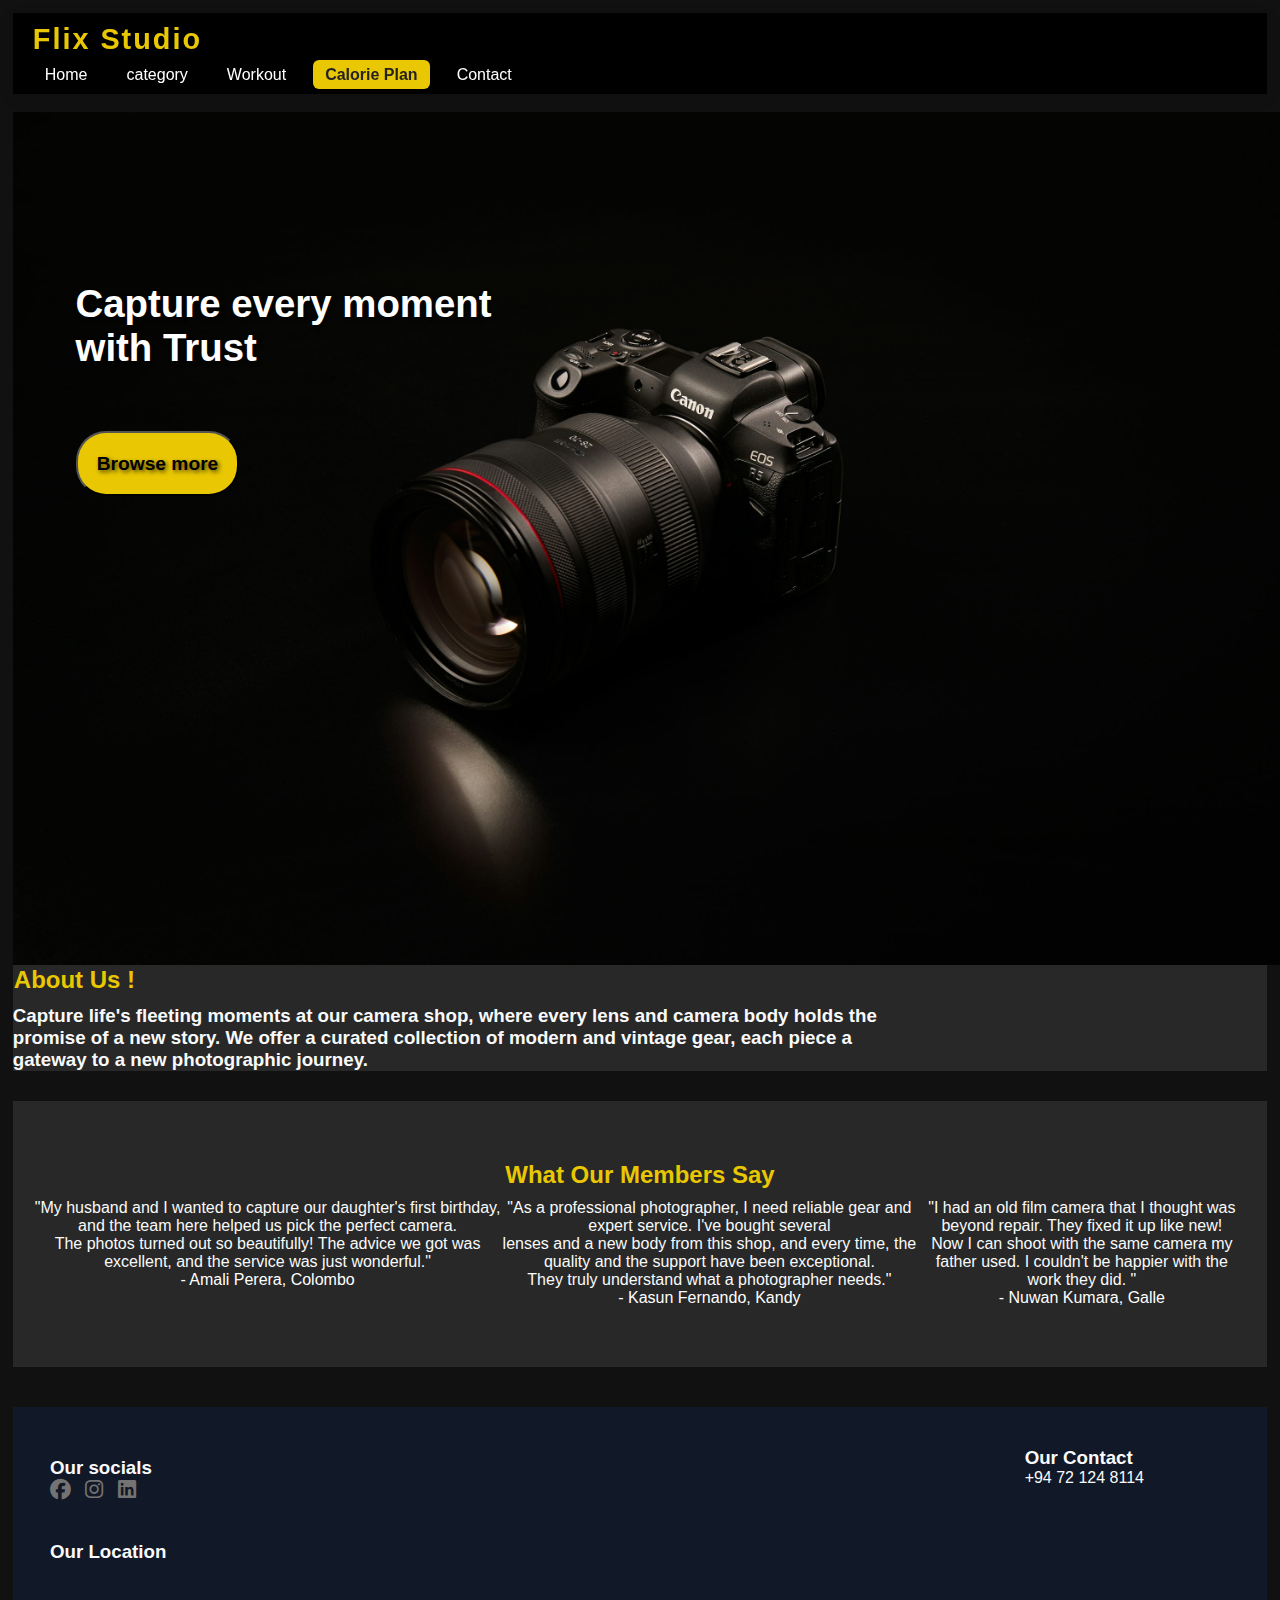
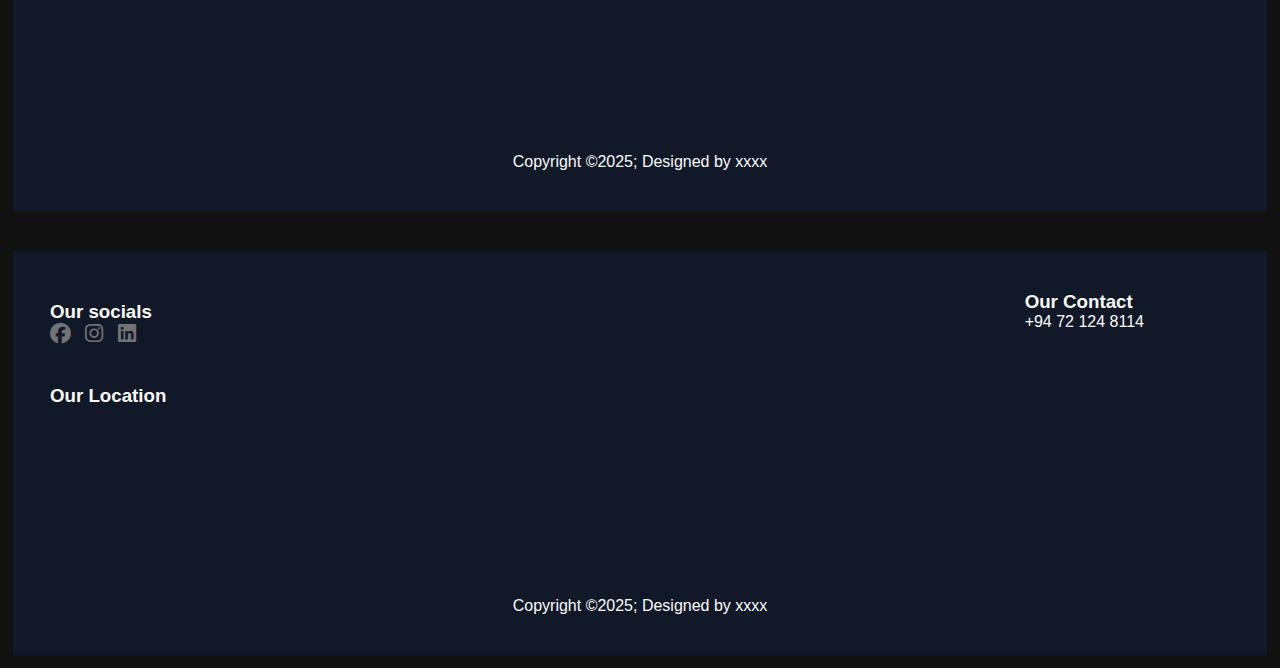
<file: index.html>
<html>

<head>
    <meta charset="UTF-8">
    <meta name="viewport" content="width=device-width, initial-scale=1.0">
    <title>Flix Studio</title>
    <link rel="stylesheet" href="homeBG.css">
    <link rel="stylesheet" href="TxtPic.css">
    <link rel="stylesheet" href="caloriePG.css">
    <link rel="stylesheet" href="quoteSlide.css">
    <link rel="stylesheet" type="text/css" href="footer.css">
    <link rel="stylesheet" href="https://cdnjs.cloudflare.com/ajax/libs/font-awesome/6.6.0/css/all.min.css" integrity="sha512-Kc323vGBEqzTmouAECnVceyQqyqdsSiqLQISBL29aUW4U/M7pSPA/gEUZQqv1cwx4OnYxTxve5UMg5GT6L4JJg==" crossorigin="anonymous" referrerpolicy="no-referrer" />

    <link rel="stylesheet" href="https://cdnjs.cloudflare.com/ajax/libs/font-awesome/6.5.0/css/all.min.css">
</head>

<body>

<header>
    <nav class="navbar">
        <div class="logo">Flix Studio</div>
        <ul class="nav-links">
            <li><a href="index.html">Home</a></li>
             <li><a href="category.html">category</a></li>   
            <li><a href="workout.html">Workout</a></li>
            <li><a href="calorie.html" class="active">Calorie Plan</a></li>
            <li><a href="contact.html">Contact</a></li>
        </ul>
    </nav>
</header>
    <main>
         
   
    <br>
     <!-- <div class="slideshow-container">
            <img class="slides" src="D:\personal\akila\gym1.jpg" alt="Image 1">
            <img class="slides" src="D:\personal\akila\gym2.jpg" alt="Image 2">
            <img class="slides" src="D:\personal\akila\gym3.jpg" alt="Image 3">
            <img class="slides" src="D:\personal\akila\gym4.jpg" alt="Image 4">

        </div> --> 
    
<!-----------------------------------------------------------------------------------------------------> 
<div class =title>
<img class="log" src="homeBG1.jpg" alt="Image 4">
<div class="textOverlay">Capture every moment <br>with Trust</div>
<input class="textOverlay1" type="button" value="Browse more" onclick="window.location.href='category.html'">
</div>
<!-----------------------------------------------------------------------------------------------------> 
<div class="about">
    <h2 class="head">About Us !</h2>
    <h3 class="p"> Capture life's fleeting moments at our camera shop, where every lens and camera body holds the
         <br>promise of a new story. We offer a curated collection of modern and vintage gear, each piece a
         <br>gateway to a new photographic journey.
    </p>
</div>
<!-----------------------------------------------------------------------------------------------------> 

 
</script>
 

<!------------------------------------------------------------------------------------------------->

<!-------------------------------------------------------------------------------->
<section class="testimonials">
    <h2 class="head">What Our Members Say</h2>
    <div class="testimonial-grid">
        <div class="testimonial">
            <p>"My husband and I wanted to capture our daughter's first birthday, and the team here helped us pick the perfect camera.<br>
                 The photos turned out so beautifully! The advice we got was excellent, and the service was just wonderful."</p>
            <span>-  Amali Perera, Colombo</span>
        </div>
        <br>
        <div class="testimonial">
            <p>"As a professional photographer, I need reliable gear and expert service. I've bought several<br> lenses and a new body from this shop, and every time, the quality and the support have been exceptional.<br> They truly understand what a photographer needs."</p>
            <span>- Kasun Fernando, Kandy</span>
        </div>
        <br>
         <div class="testimonial">
            <p>"I had an old film camera that I thought was beyond repair. They fixed it up like new! <br>Now I can shoot with the same camera my father used. I couldn't be happier with the <br>work they did. "</p>
            <span>- Nuwan Kumara, Galle</span>
        </div>
    </div>
</section>
</main> 
</body>

<footer>
    <div class="footer-container">
        <div class="footer-section links">
            <h3>Our socials</h3>        <a href=""><i class="fa-brands fa-facebook"></i></a>
            <a href=""><i class="fa-brands fa-instagram"></i></a>
            <a href=""><i class="fa-brands fa-linkedin"></i></a><br>
             
        </div>
        <div class="num">
            <h3> Our Contact</h3>
            <p>+94 72 124 8114</p>
        </div>
          <div class="footer-section map">
            <h3>Our Location</h3>
            <iframe
              src="https://www.google.com/maps/embed?pb=!1m18!1m12!1m3!1d3151.8354345093715!2d144.9556513153167!3d-37.81732797975159!2m3!1f0!2f0!3f0!3m2!1i1024!2i768!4f13.1!3m3!1m2!1s0x6ad642af0f11fd81%3A0x5045675218ce7e33!2sMelbourne%20VIC%2C%20Australia!5e0!3m2!1sen!2sau!4v1602749646489!5m2!1sen!2sau"
              width="100%" height="200" style="border:0;" allowfullscreen="" aria-hidden="false" tabindex="0"></iframe>
          </div>
        </div>
        <p class="detail">Copyright &copy;2025; Designed by xxxx</p>
    
    </footer>
    </html>
    </main> 
</body>

<footer>
    <div class="footer-container">
        <div class="footer-section links">
            <h3>Our socials</h3>        <a href=""><i class="fa-brands fa-facebook"></i></a>
            <a href=""><i class="fa-brands fa-instagram"></i></a>
            <a href=""><i class="fa-brands fa-linkedin"></i></a><br>
             
        </div>
        <div class="num">
            <h3> Our Contact</h3>
            <p>+94 72 124 8114</p>
        </div>
          <div class="footer-section map">
            <h3>Our Location</h3>
            <iframe
              src="https://www.google.com/maps/embed?pb=!1m18!1m12!1m3!1d3151.8354345093715!2d144.9556513153167!3d-37.81732797975159!2m3!1f0!2f0!3f0!3m2!1i1024!2i768!4f13.1!3m3!1m2!1s0x6ad642af0f11fd81%3A0x5045675218ce7e33!2sMelbourne%20VIC%2C%20Australia!5e0!3m2!1sen!2sau!4v1602749646489!5m2!1sen!2sau"
              width="100%" height="200" style="border:0;" allowfullscreen="" aria-hidden="false" tabindex="0"></iframe>
          </div>
        </div>
        <p class="detail">Copyright &copy;2025; Designed by xxxx</p>
    
    </footer>
    </html>
</file>
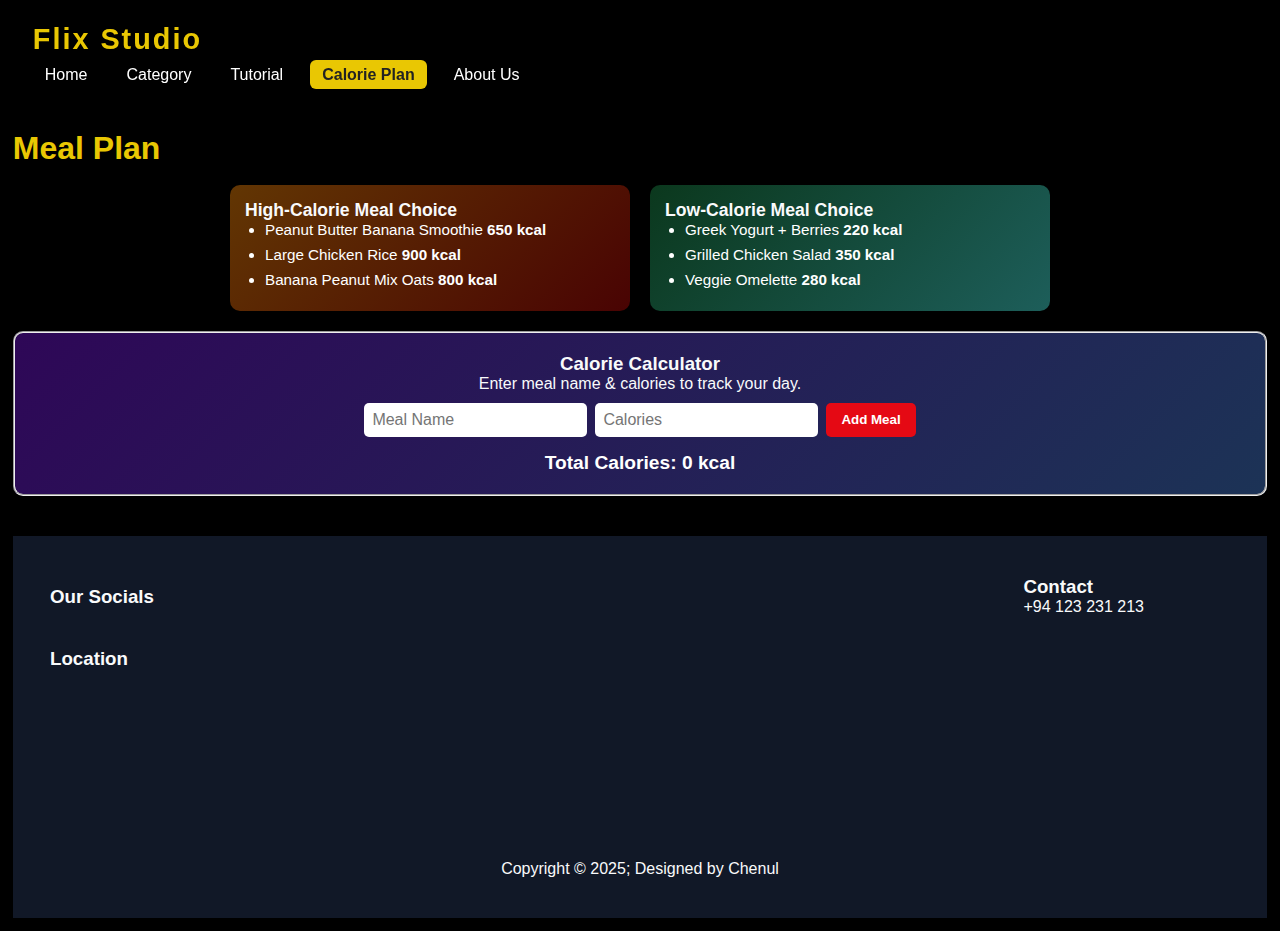
<file: calorie.html>
<html >

<head>
    <meta charset="UTF-8">
    <meta name="viewport" content="width=device-width, initial-scale=1.0">
    <title>Flix Studio</title>

    <link rel="stylesheet" href="caloriePG.css">
    <link rel="stylesheet" href="homeBG.css">
    <link rel="stylesheet" type="text/css" href="footer.css">
  </head>

<body>

<header>
    <nav class="navbar">
        <div class="logo">Flix Studio</div>
        <ul class="nav-links">
            <li><a href="index.html">Home</a></li>
             <li><a href="category.html" >Category</a></li>   
            <li><a href="tutorial.html">Tutorial</a></li>
            <li><a href="calorie.html"class="active">Calorie Plan</a></li>
            <li><a href="contact.html">About Us</a></li>
        </ul>
    </nav>
</header> <br><br>

<main> 
    <h1 class="top">Meal Plan</h1>
    <section class="meal-section">
  
<br>

    <div class="meal-flex">
        <fieldset class="High-Calorie">
            <h3> High-Calorie Meal Choice</h3>
            <ul>
                <li><span>Peanut Butter Banana Smoothie</span> <b>650 kcal</b></li>
                <li><span>Large Chicken Rice</span> <b>900 kcal</b></li>
                <li><span>Banana Peanut Mix Oats</span> <b>800 kcal</b></li>
            </ul>
        </fieldset>

        <fieldset class="Low-Calorie">
            <h3> Low-Calorie Meal Choice</h3>
            <ul>
                <li><span>Greek Yogurt + Berries</span> <b>220 kcal</b></li>
                <li><span>Grilled Chicken Salad</span> <b>350 kcal</b></li>
                <li><span>Veggie Omelette</span> <b>280 kcal</b></li>
            </ul>
        </fieldset>
    </div>
</section>

   <section class="calorie-section">
    <fieldset class="cal-count">
        <h3 class="calTopic"> Calorie Calculator</h3>
        <p class="description">Enter meal name & calories to track your day.</p>
        
        <div class="calc-form">
            <input type="text" id="mealName" placeholder="Meal Name">
            <input type="number" id="mealCalories" placeholder="Calories">
            <button onclick="addMeal()">Add Meal</button>
        </div>
        
        <div class="meal-list" id="mealList"></div>
        
        <div class="total-display">
            <h4>Total Calories: <span id="totalCalories">0</span> kcal</h4>
        </div>
    </fieldset>
</section>

</main>

<footer>
    <div class="footer-container">
        <div class="footer-section links">
            <h3>Our Socials</h3>
            <a href=""><i class="fa-brands fa-facebook"></i></a>
            <a href=""><i class="fa-brands fa-instagram"></i></a>
            <a href=""><i class="fa-brands fa-linkedin"></i></a>
        </div>

        <div class="num">
            <h3>Contact</h3>
            <p>+94 123 231 213</p>
        </div>

        <div class="footer-section map">
            <h3>Location</h3>
            <iframe
              src="https://www.google.com/maps/embed?pb=!1m18!1m12!1m3!1d3151.8354345093715!2d144.9556513153167!3d-37.81732797975159!2m3!1f0!2f0!3f0!3m2!1i1024!2i768!4f13.1!3m3!1m2!1s0x6ad642af0f11fd81%3A0x5045675218ce7e33!2sMelbourne%20VIC%2C%20Australia!5e0!3m2!1sen!2sau!4v1602749646489!5m2!1sen!2sau"
              width="100%" height="200" style="border:0;" allowfullscreen="" loading="lazy"></iframe>
        </div>
    </div>
    <p class="detail">Copyright &copy; 2025; Designed by Chenul</p>
</footer>

<script>
    let totalCalories = 0;
    let meals = [];

    function addMeal() {
        let nameInput = document.getElementById("mealName");
        let calInput = document.getElementById("mealCalories");

        let mealName = nameInput.value.trim();
        let mealCal = parseInt(calInput.value);

        if (mealName === "" || isNaN(mealCal) || mealCal <= 0) {
            alert("Please enter a valid meal name and calories.");
            return;
        }

        // Add to meals list
        meals.push({ name: mealName, calories: mealCal });

        // Update total
        totalCalories += mealCal;
        document.getElementById("totalCalories").innerText = totalCalories;

        // Display updated meal list
        displayMeals();

        // Clear inputs
        nameInput.value = "";
        calInput.value = "";
    }

    function displayMeals() {
        let mealListDiv = document.getElementById("mealList");
        mealListDiv.innerHTML = "";
        meals.forEach((meal, index) => {
            mealListDiv.innerHTML += `<p>${index + 1}. ${meal.name} — <b>${meal.calories} kcal</b></p>`;
        });
    }
</script>


</body>
</html>
</file>
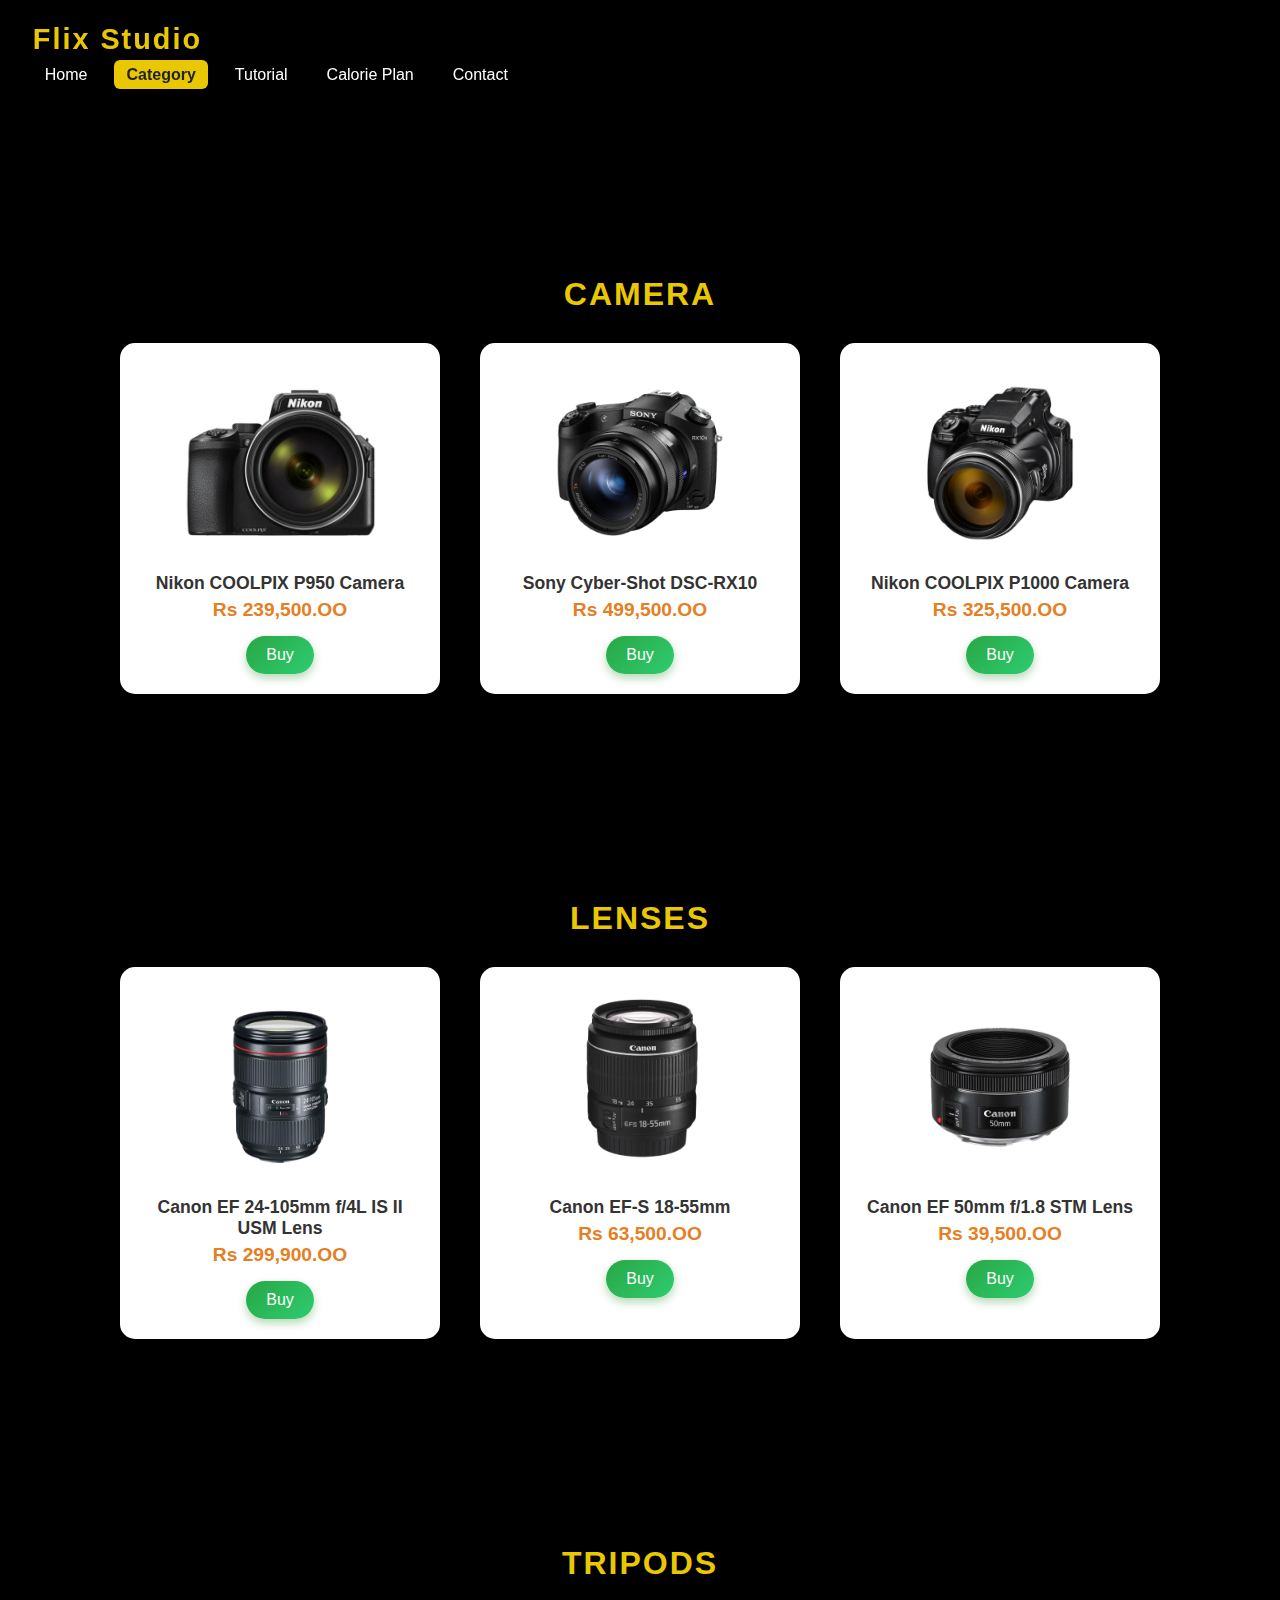
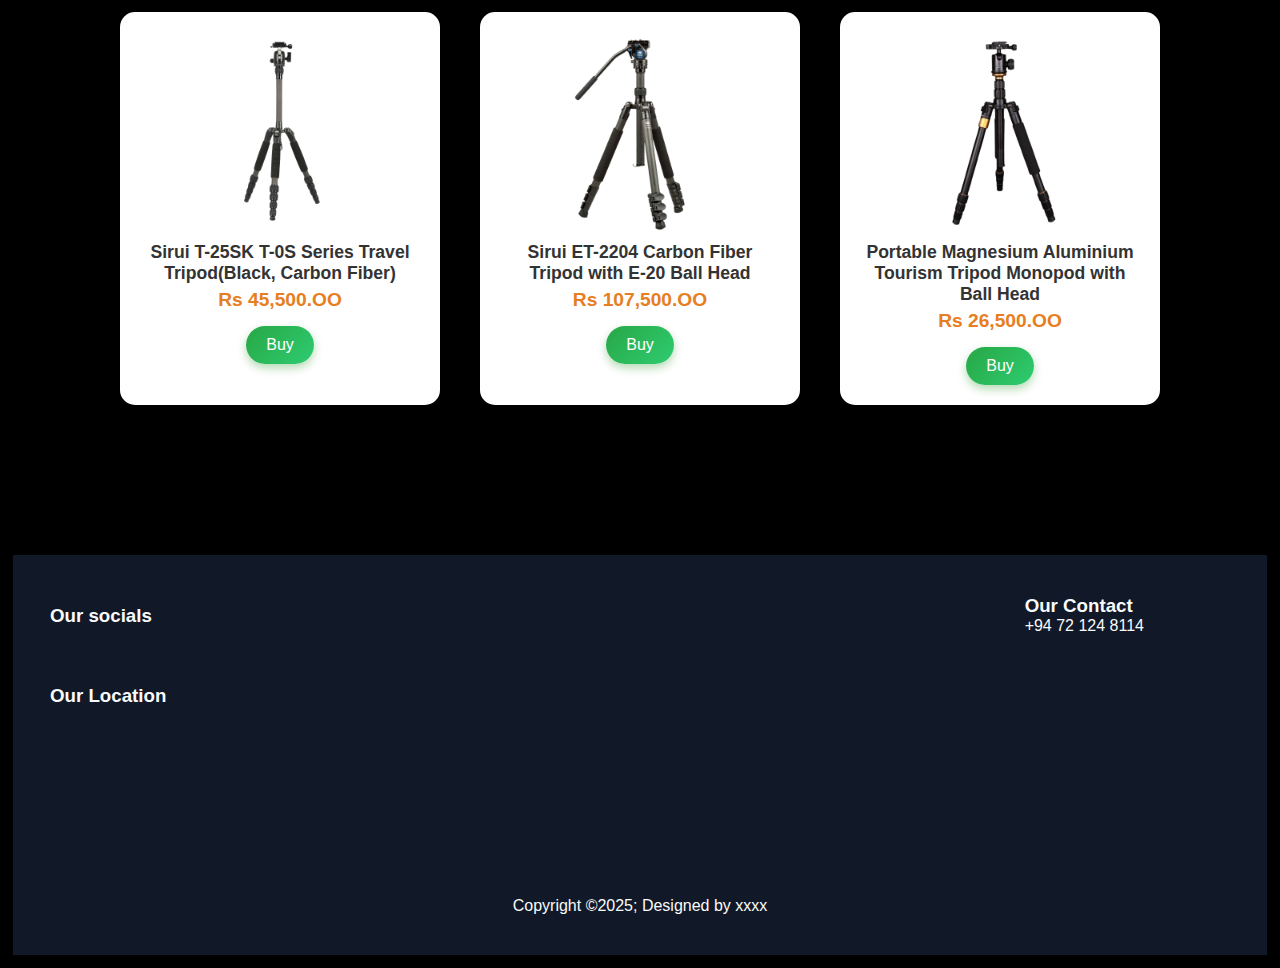
<file: category.html>
<html>

<head>
    <meta charset="UTF-8">
    <meta name="viewport" content="width=device-width, initial-scale=1.0">
    <title>Flix Studio</title>
    <link rel="stylesheet" href="homeBG.css">
    <link rel="stylesheet" href="category.css">
    <link rel="stylesheet" type="text/css" href="footer.css">
 
 </head>

<body>

<header>
    <nav class="navbar">
        <div class="logo">Flix Studio</div>
        <ul class="nav-links">
            <li><a href="index.html">Home</a></li>
             <li><a href="category.html" class="active">Category</a></li>   
            <li><a href="tutorial.html">Tutorial</a></li>
            <li><a href="calorie.html">Calorie Plan</a></li>
            <li><a href="contact.html">Contact</a></li>
        </ul>
    </nav>
</header> <br><br>
<!------------------------------------------------------------------------------------->
    <main>
        

 
    <div class="field">   <br><br>
        <h2 class="products">Camera</h2>

       <div class="cameraP">
    <div class="product">
        <img src="cameraP1(2).png" alt="Sample Image" class="section-img">
        <div class="section-content">
            <p class="section-text">Nikon  COOLPIX P950 Camera</p>
            <p class="section-price">Rs 239,500.OO</p>
        <button class="section-btn" onclick="buyAlert()">Buy</button>
        </div>
    </div>

    <div class="product">
        <img src="cameraP12.png" alt="Sample Image" class="section-img1">
        <div class="section-content">
            <p class="section-text">Sony Cyber-Shot DSC-RX10</p>
            <p class="section-price">Rs 499,500.OO</p>
          <button class="section-btn" onclick="buyAlert()">Buy</button>
        </div>
    </div>

    <div class="product">
        <img src="cameraP3 (2).png" alt="Sample Image" class="section-img1">
        <div class="section-content">
            <p class="section-text">Nikon COOLPIX P1000 Camera</p>
            <p class="section-price">Rs 325,500.OO</p>          
        <button class="section-btn" onclick="buyAlert()">Buy</button>
        </div>
    </div>
</div></div>   
<!------------------------------------------------------------------------------------->
       <div class="field"> <br><br>
        <h2 class="products">Lenses</h2>

       <div class="cameraP">
    <div class="product">
        <img src="lense1.png" alt="Sample Image" class="section-img">
        <div class="section-content">
            <p class="section-text">Canon EF 24-105mm f/4L IS II USM Lens</p>
            <p class="section-price">Rs 299,900.OO</p>
        <button class="section-btn" onclick="buyAlert()">Buy</button>
        </div>
    </div>

    <div class="product">
        <img src="lense2.png" alt="Sample Image" class="section-img">
        <div class="section-content">
            <p class="section-text">Canon EF-S 18-55mm</p>
            <p class="section-price">Rs 63,500.OO</p>
        <button class="section-btn" onclick="buyAlert()">Buy</button>
        </div>
    </div>

    <div class="product">
        <img src="lense3.png" alt="Sample Image" class="section-img">
        <div class="section-content">
            <p class="section-text">Canon EF 50mm f/1.8 STM Lens</p>
            <p class="section-price">Rs 39,500.OO</p>
        <button class="section-btn" onclick="buyAlert()">Buy</button>
        </div>
    </div>
</div></div> 
<!------------------------------------------------------------------------------------->
        <div class="field">  <br><br>
        <h2 class="products">Tripods</h2>

       <div class="cameraP">
    <div class="product">
        <img src="tri1.png" alt="Sample Image" class="section-img">
        <div class="section-content">
            <p class="section-text">Sirui T-25SK T-0S Series Travel Tripod(Black, Carbon Fiber)</p>
            <p class="section-price">Rs 45,500.OO</p>
           <button class="section-btn" onclick="buyAlert()">Buy</button>
        </div>
    </div>

    <div class="product">
        <img src="tri2.png" alt="Sample Image" class="section-img">
        <div class="section-content">
            <p class="section-text">Sirui ET-2204 Carbon Fiber Tripod with E-20 Ball Head</p>
            <p class="section-price">Rs 107,500.OO</p>
        <button class="section-btn" onclick="buyAlert()">Buy</button>
        </div>
    </div>

    <div class="product">
        <img src="tri3.png" alt="Sample Image" class="section-img">
        <div class="section-content">
            <p class="section-text">Portable Magnesium Aluminium Tourism Tripod Monopod with Ball Head</p>
            <p class="section-price">Rs 26,500.OO</p>
        <button class="section-btn" onclick="buyAlert()">Buy</button>
        </div>
    </div>
</div></div>
<!------------------------------------------------------------------------------------->
 
<!------------------------------------------------------------------------------------->







<script>
function buyAlert() {
    alert("Thank you for your purchase! 🎉");
}
</script>



 
    </main> 
</body>

<footer>
    <div class="footer-container">
        <div class="footer-section links">
            <h3>Our socials</h3>        <a href=""><i class="fa-brands fa-facebook"></i></a>
            <a href=""><i class="fa-brands fa-instagram"></i></a>
            <a href=""><i class="fa-brands fa-linkedin"></i></a><br>
             
        </div>
        <div class="num">
            <h3> Our Contact</h3>
            <p>+94 72 124 8114</p>
        </div>
          <div class="footer-section map">
            <h3>Our Location</h3>
            <iframe
              src="https://www.google.com/maps/embed?pb=!1m18!1m12!1m3!1d3151.8354345093715!2d144.9556513153167!3d-37.81732797975159!2m3!1f0!2f0!3f0!3m2!1i1024!2i768!4f13.1!3m3!1m2!1s0x6ad642af0f11fd81%3A0x5045675218ce7e33!2sMelbourne%20VIC%2C%20Australia!5e0!3m2!1sen!2sau!4v1602749646489!5m2!1sen!2sau"
              width="100%" height="200" style="border:0;" allowfullscreen="" aria-hidden="false" tabindex="0"></iframe>
          </div>
        </div>
        <p class="detail">Copyright &copy;2025; Designed by xxxx</p>
    
    </footer>
    </html>
</file>
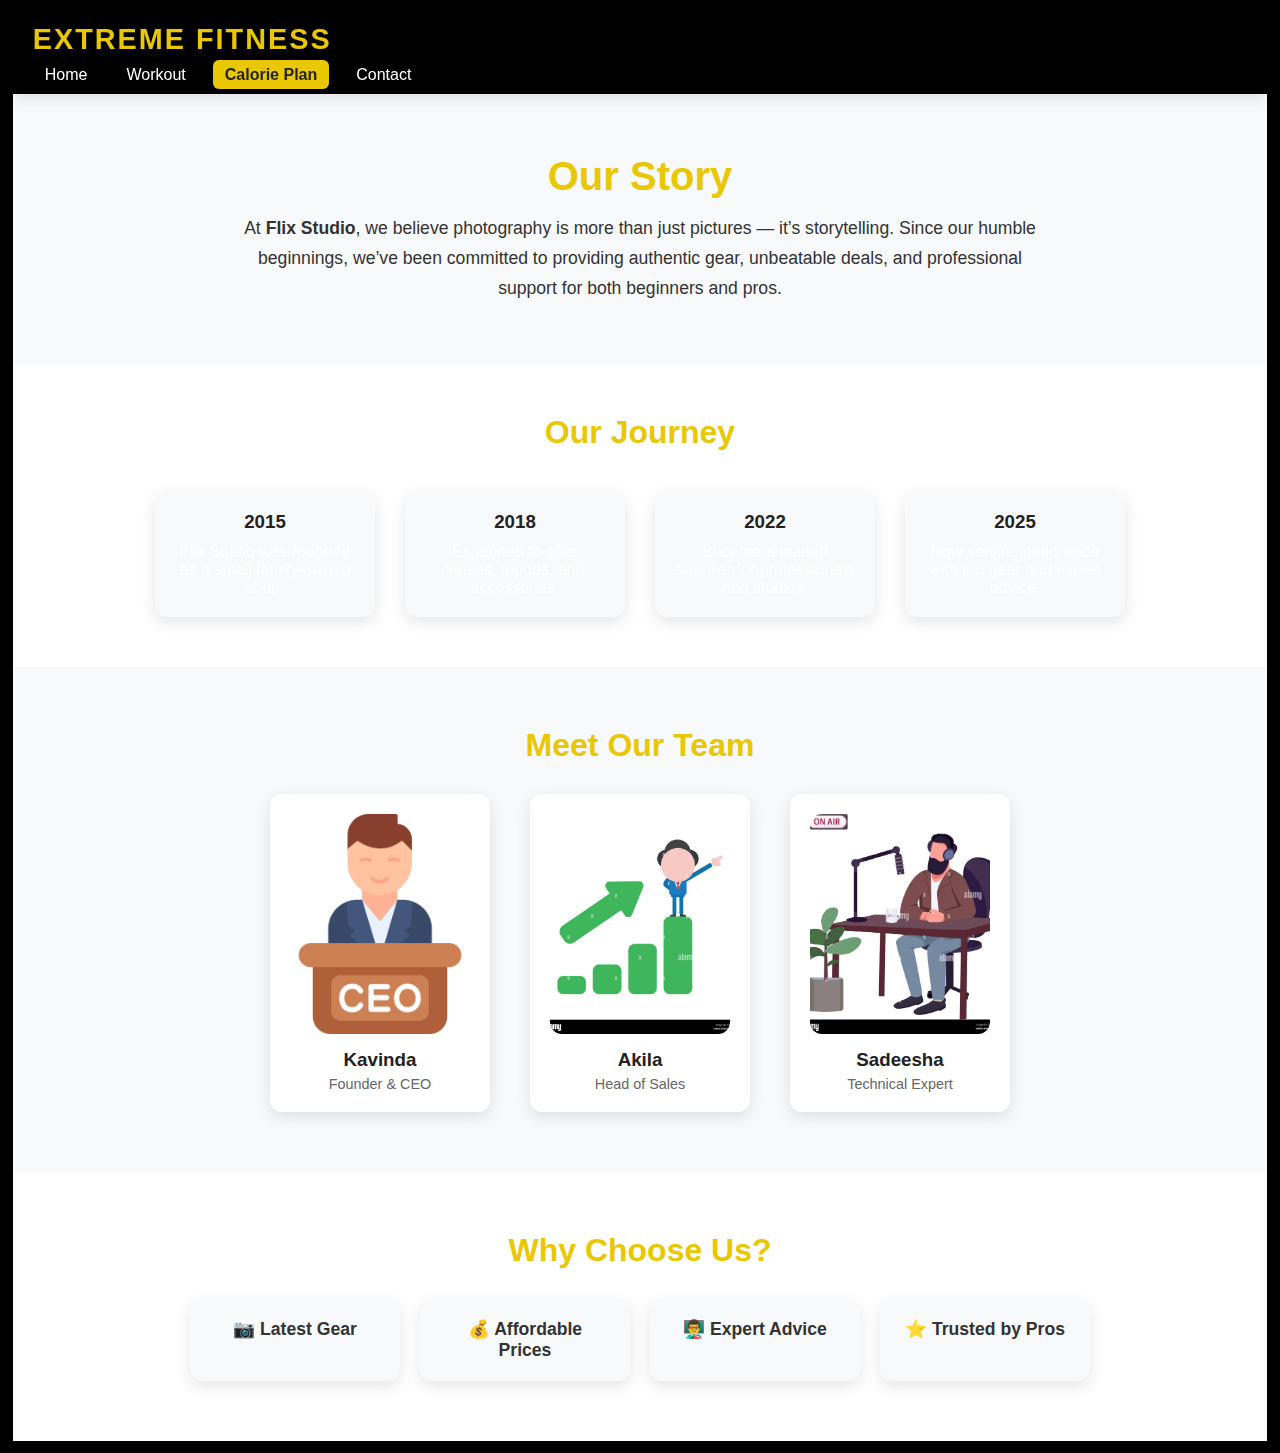
<file: contact.html>
<html>

<head>
    <meta charset="UTF-8">
    <meta name="viewport" content="width=device-width, initial-scale=1.0">
    <title>Extreme Fitness</title>

    <!-- CSS Files -->
      <link rel="stylesheet" href="caloriePG.css">  
    <link rel="stylesheet" href="homeBG.css">
     <link rel="stylesheet" href="workout.css">
    <!-- Font Awesome -->
    <link rel="stylesheet" href="https://cdnjs.cloudflare.com/ajax/libs/font-awesome/6.6.0/css/all.min.css" 
          integrity="sha512-Kc323vGBEqzTmouAECnVceyQqyqdsSiqLQISBL29aUW4U/M7pSPA/gEUZQqv1cwx4OnYxTxve5UMg5GT6L4JJg==" 
          crossorigin="anonymous" referrerpolicy="no-referrer" />
</head>

<body>

    <!-- Header / Navbar -->
    <header>
        <nav class="navbar">
            <div class="logo">EXTREME FITNESS</div>
            <ul class="nav-links">
                <li><a href="index.html">Home</a></li>
                <li><a href="workout.html">Workout</a></li>
                <li><a href="calorie.html" class="active">Calorie Plan</a></li>
                <li><a href="contact.html">Contact</a></li>
            </ul>
        </nav>
    </header>

    <!-- Main Content -->
     <main>
  <!-- Intro Section -->
  <section class="about-intro">
    <h1>Our Story</h1>
    <p>At <strong>Flix Studio</strong>, we believe photography is more than just pictures — it’s storytelling.  
    Since our humble beginnings, we’ve been committed to providing authentic gear, unbeatable deals, and professional support for both beginners and pros.</p>
  </section>

  <!-- Timeline / Journey -->
  <section class="about-journey">
    <h2>Our Journey</h2>
    <div class="timeline">
      <div class="timeline-item">
        <h3>2015</h3>
        <p>Flix Studio was founded as a small family-owned shop.</p>
      </div>
      <div class="timeline-item">
        <h3>2018</h3>
        <p>Expanded to offer lenses, tripods, and accessories.</p>
      </div>
      <div class="timeline-item">
        <h3>2022</h3>
        <p>Became a trusted supplier for professionals and studios.</p>
      </div>
      <div class="timeline-item">
        <h3>2025</h3>
        <p>Now serving nationwide with top gear and expert advice.</p>
      </div>
    </div>
  </section>

  <!-- Team Section -->
  <section class="about-team">
    <h2>Meet Our Team</h2>
    <div class="team-container">
      <div class="team-member">
        <img src="ab1.png" alt="Team Member">
        <h3>Kavinda</h3>
        <p>Founder & CEO</p>
      </div>
      <div class="team-member">
        <img src="ab2.jpg" alt="Team Member">
        <h3>Akila</h3>
        <p>Head of Sales</p>
      </div>
      <div class="team-member">
        <img src="ab3.jpg" alt="Team Member">
        <h3>Sadeesha</h3>
        <p>Technical Expert</p>
      </div>
    </div>
  </section>

  <!-- Why Choose Us -->
  <section class="about-why">
    <h2>Why Choose Us?</h2>
    <div class="why-grid">
      <div class="why-item">📷 Latest Gear</div>
      <div class="why-item">💰 Affordable Prices</div>
      <div class="why-item">👨‍🏫 Expert Advice</div>
      <div class="why-item">⭐ Trusted by Pros</div>
    </div>
  </section>
</main>


</body>
</html>
</file>
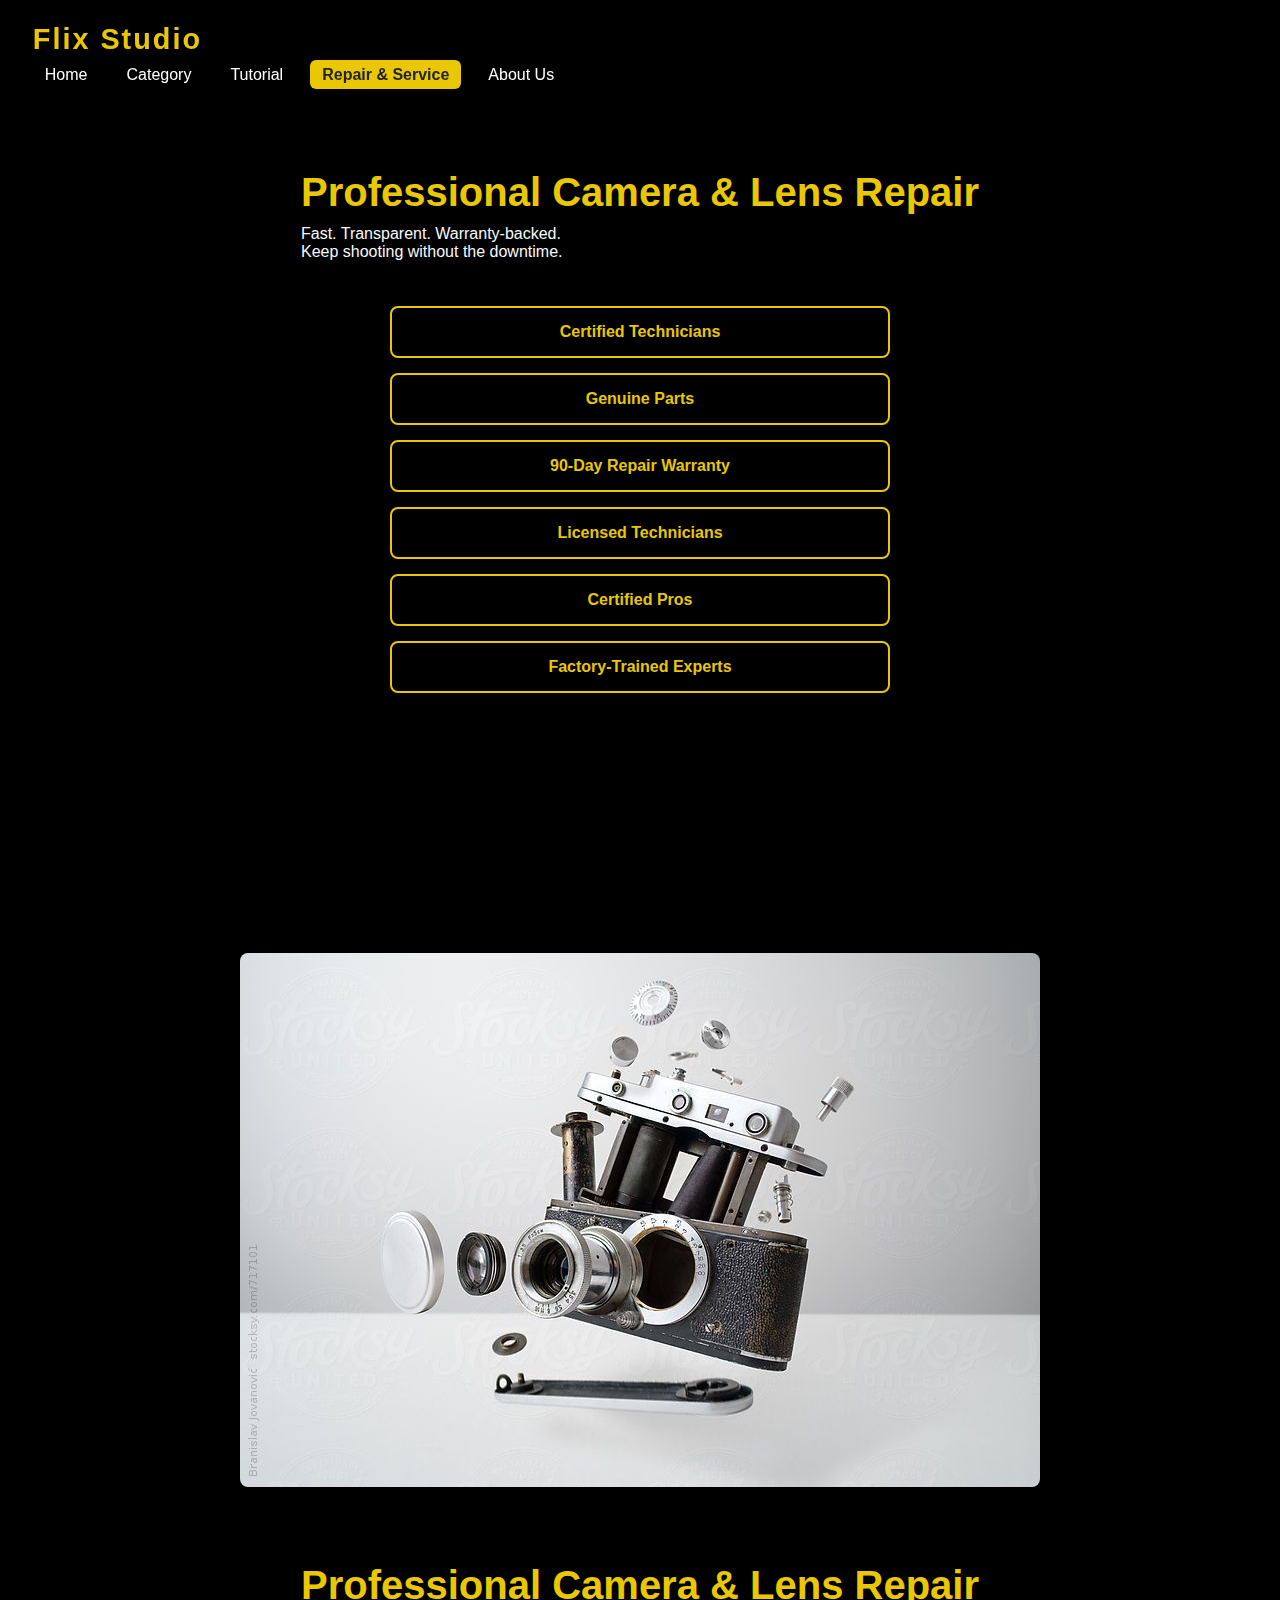
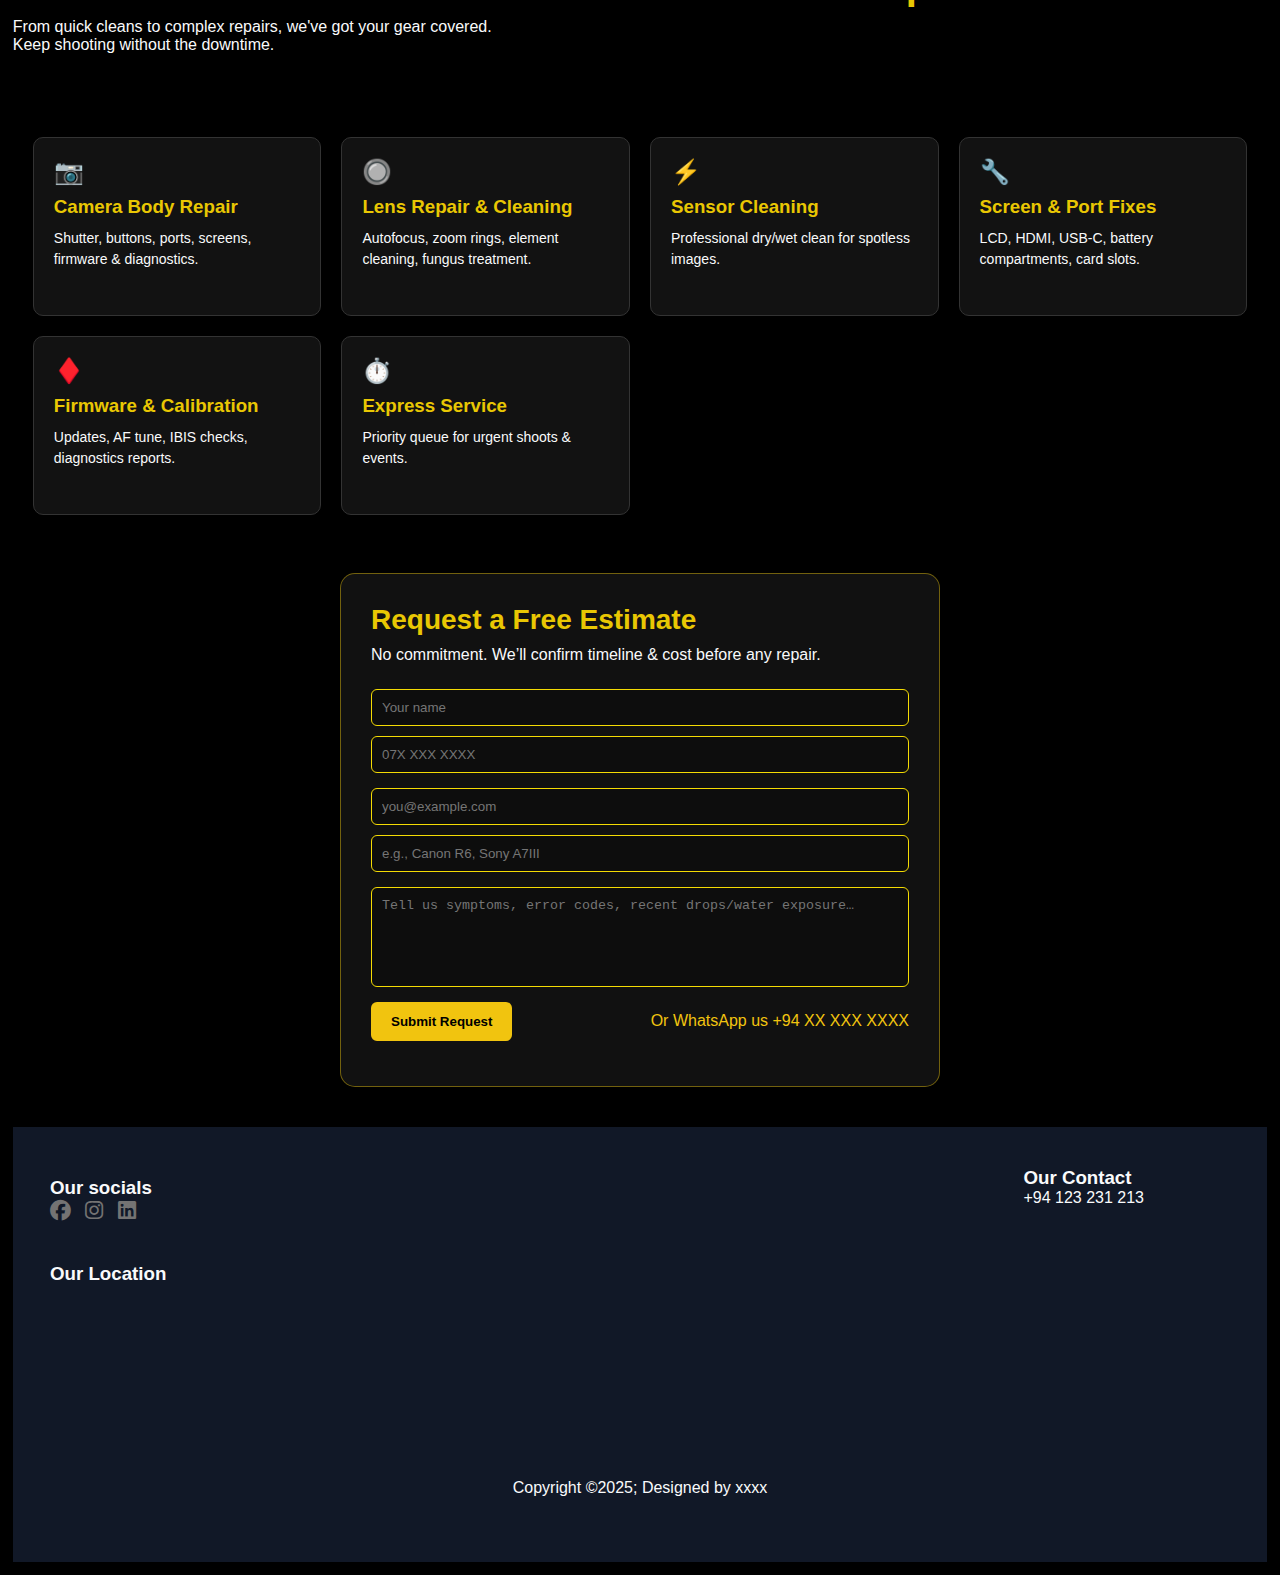
<file: repairServ.html>
<!DOCTYPE html>
<html>

<head>
    <meta charset="UTF-8">
    <meta name="viewport" content="width=device-width, initial-scale=1.0">
    <title>Flix Studio</title>

    <link rel="stylesheet" href="repairServ.css">
    <link rel="stylesheet" href="homeBG.css">
    <link rel="stylesheet" type="text/css" href="footer.css">
    <link rel="stylesheet" href="https://cdnjs.cloudflare.com/ajax/libs/font-awesome/6.6.0/css/all.min.css" crossorigin="anonymous" referrerpolicy="no-referrer" />
    <link rel="stylesheet" href="https://cdnjs.cloudflare.com/ajax/libs/font-awesome/6.5.0/css/all.min.css">
</head>

<body>
<header>
    <nav class="navbar">
        <div class="logo">Flix Studio</div>
       <ul class="nav-links">
            <li><a href="index.html">Home</a></li>
            <li><a href="category.html">Category</a></li>   
            <li><a href="tutorial.html">Tutorial</a></li>
            <li><a href="repairServ.html" class="active">Repair & Service</a></li>
            <li><a href="contact.html">About Us</a></li>
        </ul>
    </nav>
</header>
 <main>
  <br><br>
   

<div class="service">
  <!-- Left Column: Hero + Fieldsets -->
  <div class="left-column">
    <div class="hero1">
      <h1>Professional Camera & Lens Repair</h1>
      <p class="tagline">Fast. Transparent. Warranty-backed.<br>Keep shooting without the downtime.</p>
    </div>
    <div class="fieldset">
      <fieldset>Certified Technicians </fieldset>
      <fieldset>Genuine Parts </fieldset>
      <fieldset>90-Day Repair Warranty </fieldset>
      <fieldset>Licensed Technicians</fieldset>
      <fieldset>Certified Pros </fieldset>
      <fieldset>Factory-Trained Experts</fieldset>
    </div>
  </div>

  <!-- Right Column: Image -->
  <div class="image-container">
    <img src="repa1.jpg" alt="Tutorial 1">
  </div>
</div>
<!----------------------------------------------------------------------->
<br><br>
 <div class="hero1">
      <h1>Professional Camera & Lens Repair</h1>
      <p class="tagline">From quick cleans to complex repairs, we've got your gear covered.
<br>Keep shooting without the downtime.</p>
    </div>
    <br>
    <div class="services-grid">
  <div class="service-card">
    <div class="icon">📷</div>
    <h3>Camera Body Repair</h3>
    <p>Shutter, buttons, ports, screens, firmware & diagnostics.</p>
  </div>

  <div class="service-card">
    <div class="icon">🔘</div>
    <h3>Lens Repair & Cleaning</h3>
    <p>Autofocus, zoom rings, element cleaning, fungus treatment.</p>
  </div>

  <div class="service-card">
    <div class="icon">⚡</div>
    <h3>Sensor Cleaning</h3>
    <p>Professional dry/wet clean for spotless images.</p>
  </div>

  <div class="service-card">
    <div class="icon">🔧</div>
    <h3>Screen & Port Fixes</h3>
    <p>LCD, HDMI, USB-C, battery compartments, card slots.</p>
  </div>

  <div class="service-card">
    <div class="icon">♦️</div>
    <h3>Firmware & Calibration</h3>
    <p>Updates, AF tune, IBIS checks, diagnostics reports.</p>
  </div>

  <div class="service-card">
    <div class="icon">⏱️</div>
    <h3>Express Service</h3>
    <p>Priority queue for urgent shoots & events.</p>
  </div>
</div>
<!----------------------------------------------------------------------->
<br>
  <div class="container">
    <h1>Request a Free Estimate</h1>
    <p>No commitment. We’ll confirm timeline & cost before any repair.</p>
    <form id="estimateForm">
      <div class="form-group">
        <input type="text" id="name" placeholder="Your name" required />
        <input type="text" id="contact" placeholder="07X XXX XXXX" required />
      </div>
      <div class="form-group">
        <input type="email" id="email" placeholder="you@example.com" required />
        <input type="text" id="brand" placeholder="e.g., Canon R6, Sony A7III" required />
      </div>
      <div class="form-group">
        <textarea id="issue" placeholder="Tell us symptoms, error codes, recent drops/water exposure…" required></textarea>
      </div>
      <div class="form-group">
        <button type="button" class="btn" onclick="downloadEstimate()">Submit Request</button>
        <span class="whatsapp">Or WhatsApp us +94 XX XXX XXXX</span>
      </div>
    </form>
  </div>

  <script>
    function downloadEstimate() {
      const name = document.getElementById('name').value;
      const contact = document.getElementById('contact').value;
      const email = document.getElementById('email').value;
      const brand = document.getElementById('brand').value;
      const issue = document.getElementById('issue').value;

      const content = 
        `Full Name: ${name}\nContact Number: ${contact}\nEmail: ${email}\nBrand/Model: ${brand}\nIssue: ${issue}`;

      const blob = new Blob([content], { type: 'text/plain' });
      const link = document.createElement('a');
      link.href = URL.createObjectURL(blob);
      link.download = 'estimate_request.txt';
      link.click();
    }
  </script>
<!---------------------------------------->
 </main>
<footer>
    <div class="footer-container">
        <div class="footer-section links">
            <h3>Our socials</h3>
            <a href=""><i class="fa-brands fa-facebook"></i></a>
            <a href=""><i class="fa-brands fa-instagram"></i></a>
            <a href=""><i class="fa-brands fa-linkedin"></i></a><br>
        </div>
        <div class="num">
            <h3> Our Contact</h3>
            <p>+94 123 231 213</p>
        </div>
        <div class="footer-section map">
            <h3>Our Location</h3>
            <iframe
              src="https://www.google.com/maps/embed?pb=!1m18!1m12!1m3!1d3151.8354345093715!2d144.9556513153167!3d-37.81732797975159!2m3!1f0!2f0!3f0!3m2!1i1024!2i768!4f13.1!3m3!1m2!1s0x6ad642af0f11fd81%3A0x5045675218ce7e33!2sMelbourne%20VIC%2C%20Australia!5e0!3m2!1sen!2sau!4v1602749646489!5m2!1sen!2sau"
              width="100%" height="200" style="border:0;" allowfullscreen="" aria-hidden="false" tabindex="0"></iframe>
        </div>
    </div>
    <p class="detail">Copyright &copy;2025; Designed by xxxx</p>
</footer>
</body>
</html>
</file>
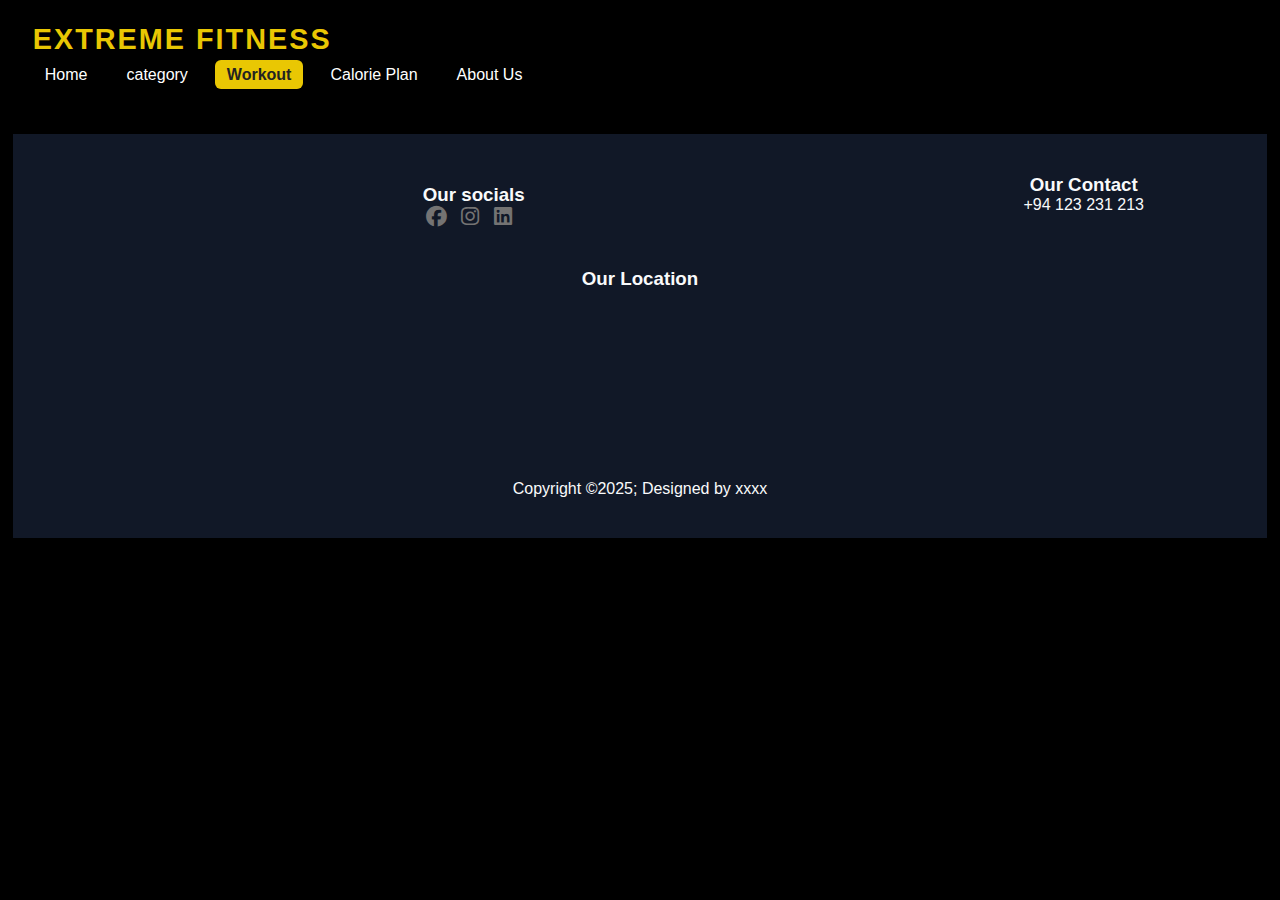
<file: workout.html>
<html>

<head>
    <meta charset="UTF-8">
    <meta name="viewport" content="width=device-width, initial-scale=1.0">
    <title>Extreme Fitness</title>
     <link rel="stylesheet" href="caloriePG.css">  
    <link rel="stylesheet" href="homeBG.css">
     <link rel="stylesheet" href="workout.css">
    <link rel="stylesheet" type="text/css" href="footer.css">
    <link rel="stylesheet" href="https://cdnjs.cloudflare.com/ajax/libs/font-awesome/6.6.0/css/all.min.css" integrity="sha512-Kc323vGBEqzTmouAECnVceyQqyqdsSiqLQISBL29aUW4U/M7pSPA/gEUZQqv1cwx4OnYxTxve5UMg5GT6L4JJg==" crossorigin="anonymous" referrerpolicy="no-referrer" />

    <link rel="stylesheet" href="https://cdnjs.cloudflare.com/ajax/libs/font-awesome/6.5.0/css/all.min.css">
</head>

<body>

<header>
    <nav class="navbar">
        <div class="logo">EXTREME FITNESS</div>
       <ul class="nav-links">
            <li><a href="index.html">Home</a></li>
             <li><a href="category.html">category</a></li>   
            <li><a href="workout.html"class="active">Workout</a></li>
            <li><a href="calorie.html" >Calorie Plan</a></li>
            <li><a href="contact.html">About Us</a></li>
        </ul>
    </nav>
</header>
 </body>
<footer>
    <div class="footer-container">
        <div class="footer-section links">
            <h3>Our socials</h3>        <a href=""><i class="fa-brands fa-facebook"></i></a>
            <a href=""><i class="fa-brands fa-instagram"></i></a>
            <a href=""><i class="fa-brands fa-linkedin"></i></a><br>
             
        </div>
        <div class="num">
            <h3> Our Contact</h3>
            <p>+94 123 231 213</p>
        </div>
          <div class="footer-section map">
            <h3>Our Location</h3>
            <iframe
              src="https://www.google.com/maps/embed?pb=!1m18!1m12!1m3!1d3151.8354345093715!2d144.9556513153167!3d-37.81732797975159!2m3!1f0!2f0!3f0!3m2!1i1024!2i768!4f13.1!3m3!1m2!1s0x6ad642af0f11fd81%3A0x5045675218ce7e33!2sMelbourne%20VIC%2C%20Australia!5e0!3m2!1sen!2sau!4v1602749646489!5m2!1sen!2sau"
              width="100%" height="200" style="border:0;" allowfullscreen="" aria-hidden="false" tabindex="0"></iframe>
          </div>
        </div>
        <p class="detail">Copyright &copy;2025; Designed by xxxx</p>
    
    </footer>
    </html>
</file>
<file: homeBG.css>
/* Global Styles */
* {
    margin: 0;
    padding: 0;
    box-sizing: border-box;
}

body {
    font-family: 'Segoe UI', sans-serif;
    min-height: 100vh;
    position: relative;
    background: #000;
    padding: 1%;
    display: flex;
    flex-direction: column;
}

.logo {
    color: rgb(233, 199, 3);
}

.title {
    background: rgb(0, 0, 0);
}

.title1 {
    color: #ffffff;
    text-align: left;
    padding: 20px;
    background: rgb(0, 0, 0);
    margin-top: 20px;
}

/* Header & Navbar */
header {
    position: sticky;
    top: 0;
    z-index: 1000;
    background: #000;
    width: 100%;
    box-shadow: 0 4px 15px rgba(0, 0, 0, 0.1);
}

.navbar {
    display: flex;
    justify-content: space-between;
    align-items: center;
    padding: 10px 20px;
}

.header-left {
    display: flex;
    align-items: center;
    gap: 15px;
}

.logo {
    color: #e9c703;
    font-size: 1.8rem;
    font-weight: bold;
    letter-spacing: 2px;
}

.log {
    height: 70px; /* Premium height */
    width: auto;
    object-fit: contain;
}

/* Navigation Links */
.nav-links {
    display: flex;
    gap: 25px;
    list-style: none;
    text-align: end;
}

.nav-links li a {
    text-decoration: none;
    color: #fff;
    font-size: 1rem;
    padding: 6px 12px;
    transition: all 0.3s ease;
    border-radius: 6px;
}

.nav-links li a:hover {
    background-color: #cfbb0955;
}

.nav-links li a.active {
    background: #e9c703;
    color: #222;
    font-weight: 600;
}

/* Page Text & Sections */
.name {
    color: white;
    text-align: center;
    margin-top: 40px;
}

.name-Moto {
    color: rgb(195, 3, 3);
    text-align: center;
    margin-top: 40px;
}

.top {
    color: rgb(233, 199, 3);
}

/* Log image in page content */
.log {
    height: 70vh; /* Maintain aspect ratio */
    width: auto;
    object-fit: contain;
    object-position: center;
    display: block;
    margin: 0 auto;
}

/* Content container with scroll */
.main-content {
    flex: 1;
    overflow-y: auto;
    padding-bottom: 40px;
}

/* Sections */
.content-section {
    min-height: 100vh;
    padding: 40px 20px;
}
.about
{
    background-color: #5454545c;
}
.about .head {
  
    font-weight: bold;
    margin-bottom: 10px;
    color: rgb(233, 199, 3);
    padding: 1px;
}
.homePics
{
     display: flex;
     flex-wrap: wrap;       /* wrap to next line if screen is small */
    gap: 15px;             /* space between images */
    justify-content: center;
}
.homePics img {
    width: 300px;          /* adjust size as needed */
    height: 380px;         /* keep proportion */
object-fit: cover;     /* crop to fit nicely */
    border-radius: 10px;
    transition: transform 0.3s, box-shadow 0.3s; /* smooth hover */
    cursor: pointer;
}
.homePics img:hover {
    transform: scale(1.1);              /* zoom on hover */
    box-shadow: 0 10px 20px rgba(0,0,0,0.5); /* subtle shadow */
}
/* Desktop Styles */
@media screen and (min-width: 1281px) {
    .name {
        font-size: 100px;
    }

    .name-Moto {
        font-size: 40px;
    }

    .nav-links a {
        font-size: 20px;
        padding: 0.5rem 1rem;
    }
}

/* Tablet Styles */
@media screen and (min-width: 641px) and (max-width: 1280px) {
    .name {
        font-size: 70px;
    }

    .name-Moto {
        font-size: 30px;
    }

    .navbar {
        flex-direction: column;
        align-items: flex-start;
        gap: 10px;
    }

    .nav-links {
        flex-direction: row;
        flex-wrap: wrap;
        gap: 15px;
    }

    .nav-links a {
        font-size: 18px;
        padding: 0.4rem 0.8rem;
    }
}

/* Mobile Styles */
@media screen and (max-width: 640px) {
    .name {
        font-size: 50px;
    }

    .name-Moto {
        font-size: 24px;
    }

    .navbar {
        flex-direction: column;
        align-items: flex-start;
        gap: 10px;
    }

    .nav-links {
        flex-direction: column;
        width: 100%;
        gap: 10px;
    }

    .nav-links a {
        font-size: 16px;
        padding: 0.3rem 0.6rem;
    }

    .log {
        height: 50vh;
    }

    .content-section {
        padding: 20px 10px;
    }
}
</file>
<file: TxtPic.css>
.title {
  position: relative;    /* Container is relative */
  
}

.log  /* perefect witdth  of th pic */
 {
  width: 100vw;            /* 100% of viewport width */
  height: auto;            /* maintain aspect ratio */
  object-fit: cover;       /* cover the area nicely */
  display: block;          /* remove inline gaps */
  border-radius: 0;        /* optional: remove rounding if full width */ 
}

.textOverlay, .textOverlay1 {
  position: absolute;  
  left: 5%;          /* distance from left as percentage */
  color: white;
  font-weight: bold;
  text-shadow: 2px 2px 4px rgba(0,0,0,0.7);
}

/* Overlay 1 (top text) */
.textOverlay {
  top: 20%;           /* 20% from top of image */
  font-size: 3vw;     /* responsive font size */
}

/* Overlay 2 (bottom text) */
.textOverlay1 {
  bottom: 55%;        /* 10% from bottom of image */
  font-size: 1.5vw;   /* responsive font size */
  background-color:  rgb(233, 199, 3);
  color: black;
  padding: 1em;
  border-radius: 30px;  
}
</file>
<file: caloriePG.css>
/* === Base (Desktop 1920x1080) === */
body {
    margin: 0;
    font-family: 'Arial Black', sans-serif;
    background-color: #111;
    color: #fff;
}

.meal-section fieldset {
    border: none;
    padding: 20px;
    border-radius: 10px;
    margin-bottom: 20px;
}

.High-Calorie {
    background: linear-gradient(135deg, #623603, #490303);
}

.Low-Calorie {
    background: linear-gradient(135deg, #0b381d, #1d5e5a);
}

.meal-flex {
    display: flex;
    gap: 20px;
    flex-wrap: wrap; /* so it stacks on smaller screens */
    justify-content: center;
}


.High-Calorie,
.Low-Calorie {
    flex: 1 1 300px;
    max-width: 400px;
}

.meal-section h3 {
    margin-top: 0;
    font-size: 1.2em;
}

.meal-section ul {
    padding-left: 20px;
}

.meal-section ul li {
    margin-bottom: 8px;
    font-size: 1em;
}

.cal-count {
    background: linear-gradient(135deg, #2e0757, #1c3356);
    padding: 20px;
    border-radius: 10px;
    text-align: center;
}

.calc-form {
    display: flex;
    gap: 10px;
    justify-content: center;
    margin-top: 10px;
}

.calc-form input {
    padding: 8px;
    border-radius: 5px;
    border: none;
    font-size: 1em;
}

.calc-form button {
    padding: 8px 15px;
    background-color: #e50914;
    border: none;
    color: white;
    font-weight: bold;
    cursor: pointer;
    border-radius: 5px;
    transition: 0.3s;
}

.calc-form button:hover {
    background-color: #b00610;
}

.total-display {
    margin-top: 15px;
    font-size: 1.2em;
}

/* === Tablet (1280x800) === */
@media (max-width: 1280px) {
    .meal-section fieldset {
        padding: 15px;
    }

    .meal-section h3 {
        font-size: 1.1em;
    }

    .meal-section ul li {
        font-size: 0.95em;
    }

    .calc-form {
        flex-wrap: wrap;
        gap: 8px;
    }
}

/* === Mobile (640x800) === */
@media (max-width: 640px) {
    .meal-flex {
        flex-direction: column;
        align-items: stretch;
    }

    .High-Calorie,
    .Low-Calorie {
        max-width: 100%;
        flex: 1 1 auto;
    }

    .meal-section fieldset {
        padding: 12px;
    }

    .meal-section h3 {
        font-size: 1em;
        text-align: center;
    }

    .meal-section ul li {
        font-size: 0.9em;
    }

    .calc-form {
        flex-direction: column;
        align-items: stretch;
    }

    .calc-form input,
    .calc-form button {
        width: 100%;
        font-size: 1em;
    }
}
</file>
<file: quoteSlide.css>
/* Hero Section */
.hero {
    position: relative; /* parent container */
    height: 80vh;
}

.overlay-text {
    position: absolute;  /* absolute inside .hero */
    top: 50%;
    left: 50%;
    transform: translate(-50%, -50%);
    text-align: center;
    color: white;
}

.overlay-text h1 {
    font-size: 3rem;
    color: #F97316;
    animation: fadeInUp 1.2s ease;
}

.overlay-text p {
    font-size: 1.2rem;
    margin-top: 10px;
}

/* Workout Container */
.Workout-container {
    display: flex;           /* horizontal row */
    justify-content: center; /* center the squares horizontally */
    gap: 80px;               /* space between squares */
    margin: 40px 0;          /* spacing from other content */
    flex-wrap: wrap;         /* wrap on smaller screens */
}

.square {
    width: 500px;           /* default desktop width */
    height: 150px;
    box-shadow: 0 0 10px #F97316; 
    display: flex;
    align-items: center;
    justify-content: center;
    color: white;
    font-size: 1rem;
    font-weight: bold;
    border-radius: 10px;  
    transition: transform 0.3s ease;
}

.square:hover {
    transform: scale(1.1);  /* subtle hover effect */
}

/* Testimonials Section */
.testimonials {
    margin-top: 30px;
    padding: 60px 20px;
    background-color: #5454545c;
    text-align: center;
}
.testimonials .head {
    font-weight: bold;
    margin-bottom: 10px;
    color:  rgb(233, 199, 3);
}
.testimonial-grid
{
        display: flex;


}
.owner
{
     color:  rgb(233, 199, 3);
   
}

/* Desktop Styles */
@media screen and (min-width: 1281px) {
    .overlay-text h1 {
        font-size: 3rem;
    }

    .overlay-text p {
        font-size: 1.2rem;
    }

    .Workout-container {
        gap: 80px;
    }

    .square {
        width: 500px;
        height: 150px;
        font-size: 1rem;
    }
}

/* Tablet Styles */
@media screen and (min-width: 641px) and (max-width: 1280px) {
    .overlay-text h1 {
        font-size: 2.5rem;
    }

    .overlay-text p {
        font-size: 1rem;
    }

    .Workout-container {
        gap: 40px;
    }

    .square {
        width: 350px;
        height: 130px;
        font-size: 0.9rem;
    }
}

/* Mobile Styles */
@media screen and (max-width: 640px) {
    .overlay-text h1 {
        font-size: 1.8rem;
    }

    .overlay-text p {
        font-size: 0.9rem;
    }

    .Workout-container {
        flex-direction: column;
        gap: 20px;
        margin: 20px 0;
    }

    .square {
        width: 90%;
        max-width: 300px;
        height: 120px;
        font-size: 0.8rem;
    }
}
</file>
<file: footer.css>
/* === Base (Desktop 1920x1080) === */
footer {
    background: #111827;
    padding: 40px 0;
    margin-top: 40px;
}

/* Footer container with 3 equal sections */
.footer-container {
    display: flex;
    justify-content: space-evenly;
    max-width: 1200px;
    margin: 0 auto;
}

/* Each footer section: links, address, map */
.footer-section {
    padding: 0 20px;
}

/* Social media icons styling */
.footer-section.links a {
    color: rgb(116, 115, 115);
    font-size: 1.5em;
    margin-right: 10px;
    text-decoration: none;
}

.footer-section.links a:hover {
    color: #999;
}

/* Address section */
.footer-section.address h3,
.footer-section.address p {
    color: rgb(255, 255, 255);
}

/* Map iframe styling */
.footer-section.map iframe {
    width: 100%;
    height: 200px;
    border: none;
}

h3, p {
    color: #F9FAFB;
}

p.detail {
    text-align: center;
    justify-content: center;
}

.footer-section.footer-section.links {
    margin-right: 8%;
}

.footer-section.address {
    margin-right: 8%;
}

.num {
    margin-right: 8%;
}

/* === Tablet (1280x800) === */
@media (max-width: 1280px) {
    .footer-container {
        flex-wrap: wrap;
        justify-content: center;
        gap: 20px;
    }

    .footer-section {
        flex: 1 1 45%; /* 2 sections per row on tablet */
        padding: 10px;
    }

    .footer-section.map iframe {
        height: 180px;
    }

    .footer-section.links a {
        font-size: 1.3em;
    }
}

/* === Mobile (640x800) === */
@media (max-width: 640px) {
    .footer-container {
        flex-direction: column;
        align-items: center;
        text-align: center;
        gap: 15px;
    }

    .footer-section {
        flex: 1 1 100%;
        padding: 5px;
        margin: 0;
    }

    .footer-section.map iframe {
        height: 150px;
    }

    .footer-section.links a {
        font-size: 1.2em;
        margin-right: 5px;
    }

    h3 {
        font-size: 1.1em;
    }

    p {
        font-size: 0.95em;
    }
}
</file>
<file: category.css>
/* === PRODUCT SECTIONS === */
.field {
    padding: 60px 20px;
    background: #000000;
    border-radius: 12px;
    margin: 50px auto;
    max-width: 1300px;
}

.products {
    text-align: center;
    color: #e9c703;
    font-size: 2rem;
    margin-bottom: 30px;
    text-transform: uppercase;
    letter-spacing: 2px;
}

/* Product container */
.cameraP {
    display: flex; 
    justify-content: center;
    flex-wrap: wrap;
    gap: 40px;
}

/* Product card */
.product {
    background: #fff;
    border-radius: 15px; 
    padding: 20px;
    width: 320px;
    box-shadow: 0 8px 20px rgba(0, 0, 0, 0.15);
    text-align: center;
    transition: transform 0.3s ease, box-shadow 0.3s ease;
}

.product:hover {
    transform: translateY(-10px);
    box-shadow: 0 12px 28px rgba(0, 0, 0, 0.25);
}

/* Product images */
.product img {
    width: 100%;
    height: 200px;
    object-fit: contain;
    border-radius: 10px;
    transition: transform 0.3s ease;
}

.product:hover img {
    transform: scale(1.05);
}

/* Product text */
.section-text {
    color: #333;
    font-size: 1.1rem;
    font-weight: 600;
    margin: 10px 0 5px;
}

.section-price {
    color: #e67e22;
    font-size: 1.2rem;
    font-weight: bold;
    margin-bottom: 15px;
}

/* Buy button */
.section-btn {
    background: linear-gradient(135deg, #28a745, #2ecc71);
    color: white;
    border: none;
    border-radius: 25px;
    padding: 10px 20px;
    font-size: 1rem;
    cursor: pointer;
    transition: all 0.3s ease;
    box-shadow: 0 4px 10px rgba(0, 128, 0, 0.3);
}

.section-btn:hover {
    background: linear-gradient(135deg, #218838, #27ae60);
    transform: scale(1.05);
}
</file>
<file: workout.css>
/* === Intro Section === */
.about-intro {
    text-align: center;
    padding: 60px 20px;
    background: #f8f9fa;
}

.about-intro h1 {
    font-size: 2.5rem;
    color: #e9c703;
    margin-bottom: 15px;
}

.about-intro p {
    max-width: 800px;
    margin: auto;
    font-size: 1.1rem;
    color: #333;
    line-height: 1.7;
}

/* === Journey Timeline === */
.about-journey {
    padding: 50px 20px;
    text-align: center;
    background: #fff;
}

.about-journey h2 {
    font-size: 2rem;
    color: #e9c703;
    margin-bottom: 40px;
}

.timeline {
    display: flex;
    flex-wrap: wrap;
    justify-content: center;
    gap: 30px;
}

.timeline-item {
    background: #f8f9fa;
    padding: 20px;
    border-radius: 12px;
    width: 220px;
    box-shadow: 0 5px 15px rgba(0,0,0,0.1);
}

.timeline-item h3 {
    color: #222;
    margin-bottom: 10px;
}

/* === Team Section === */
.about-team {
    padding: 60px 20px;
    background: #f8f9fa;
    text-align: center;
}

.about-team h2 {
    font-size: 2rem;
    color: #e9c703;
    margin-bottom: 30px;
}

.team-container {
    display: flex;
    justify-content: center;
    flex-wrap: wrap;
    gap: 40px;
}

.team-member {
    background: #fff;
    border-radius: 12px;
    padding: 20px;
    width: 220px;
    box-shadow: 0 5px 15px rgba(0,0,0,0.1);
    transition: transform 0.3s ease;
}

.team-member:hover {
    transform: translateY(-10px);
}

.team-member img {
    width: 100%;
    height: 220px;
    object-fit: cover;
    border-radius: 12px;
    margin-bottom: 15px;
}

.team-member h3 {
    margin-bottom: 5px;
    color: #222;
}

.team-member p {
    color: #666;
    font-size: 0.9rem;
}

/* === Why Choose Us === */
.about-why {
    padding: 60px 20px;
    text-align: center;
    background: #fff;
}

.about-why h2 {
    font-size: 2rem;
    color: #e9c703;
    margin-bottom: 30px;
}

.why-grid {
    display: grid;
    grid-template-columns: repeat(auto-fit, minmax(180px, 1fr));
    gap: 20px;
    max-width: 900px;
    margin: auto;
}

.why-item {
    background: #f8f9fa;
    padding: 20px;
    border-radius: 12px;
    font-size: 1.1rem;
    font-weight: 600;
    color: #333;
    box-shadow: 0 5px 15px rgba(0,0,0,0.1);
    transition: transform 0.3s ease;
}

.why-item:hover {
    transform: scale(1.05);
    background: #e9c703;
    color: #222;
}

/* === Footer === */
footer {
    background: #222;
    color: #aaa;
    text-align: center;
    padding: 20px;
    margin-top: 50px;
}
</file>
<file: repairServ.css>
/* === Existing Style Base from Your First CSS Applied Here === */
* {
  margin: 0;
  padding: 0;
  box-sizing: border-box;
}

body {
  font-family: 'Segoe UI', sans-serif;
  min-height: 100vh;
  position: relative;
  background: #000;
  padding: 1%;
  display: flex;
  flex-direction: column;
}

/* === Service Section Layout === */
.service {
  display: flex;
  flex-wrap: wrap;
  gap: 20px;
  margin: 40px 20px;
  color: #e9c703;
}

.left-column {
  display: flex;
  flex-direction: column;
  flex: 1;
  gap: 20px;
}

.fieldset {
  display: flex;
  flex-direction: column;
  gap: 15px;
  width: 100%;
  max-width: 500px;
  margin-left: 30px;
}

.service fieldset {
  padding: 15px;
  border: 2px solid #e9c703;
  border-radius: 8px;
  text-align: center;
  font-weight: bold;
  background: #000000;
  transition: transform 0.2s ease, box-shadow 0.2s ease;
}

.service fieldset:hover {
  transform: translateY(-5px);
  box-shadow: 0 4px 12px rgba(168, 168, 2, 0.59);
}

.image-container {
  flex: 1;
  display: flex;
  justify-content: center;
  align-items: flex-start;
  margin-top: 200px;
}

.image-container img {
  max-width: 100%;
  height: auto;
  border-radius: 8px;
  margin-top: 40px;
  object-fit: contain;
  
}

/* === Hero Heading === */
.hero1 h1 {
  color: #e9c703;
  font-size: 40px;
}

/* === Services Grid Section === */
.services-grid {
  display: grid;
  grid-template-columns: repeat(auto-fit, minmax(250px, 1fr));
  gap: 20px;
  padding: 40px 20px;
}

.service-card {
  background-color: #121212;
  border: 1px solid #333;
  border-radius: 10px;
  padding: 20px;
  color: #eee;
  transition: transform 0.3s, box-shadow 0.3s;
}

.service-card:hover {
  transform: translateY(-5px);
  box-shadow: 0 5px 15px rgba(0,0,0,0.5);
}

.service-card .icon {
  font-size: 24px;
  margin-bottom: 10px;
}

.service-card h3 {
  color: #e9c703;
  margin-bottom: 10px;
}

.service-card p {
  font-size: 14px;
  line-height: 1.5;
}

/* === Form Container (Matches Your Previous Styles) === */
.container {
  background-color: #111;
  padding: 30px;
  border-radius: 15px;
  border: 1px solid #e4c00b75;
  width: 100%;
  max-width: 600px;
  margin: 0 auto;
}

h1 {
  font-size: 28px;
  margin-bottom: 10px;
  color: #e9c703;
}

p {
  color: #ccc;
  margin-bottom: 25px;
}

.form-group {
  display: flex;
  justify-content: space-between;
  gap: 10px;
  margin-bottom: 15px;
  flex-wrap: wrap;
}

.form-group input,
.form-group textarea {
  width: 100%;
  padding: 10px;
  background: #0d0d0d;
  color: #fff;
  border: 1px solid #f4db03;
  border-radius: 6px;
}

.form-group textarea {
  height: 100px;
  resize: none;
}

.btn {
  background-color: #f1c40f;
  color: #000;
  padding: 12px 20px;
  border: none;
  border-radius: 6px;
  cursor: pointer;
  font-weight: bold;
}

.whatsapp {
  color: #f1c40f;
  margin-left: 15px;
  align-self: center;
}

/* === Responsive Media Queries (From Your First File) === */

/* Desktop Styles */
@media screen and (min-width: 1281px) {
  .hero1 h1 {
    font-size: 60px;
  }

  .form-group input,
  .form-group textarea {
    font-size: 18px;
  }

  .btn {
    font-size: 16px;
  }
}

/* Tablet Styles */
@media screen and (min-width: 641px) and (max-width: 1280px) {
  .service {
    flex-direction: column;
    align-items: center;
  }

  .hero1 h1 {
    font-size: 40px;
    text-align: center;
  }

  .fieldset {
    width: 90%;
    margin: 0 auto;
  }

  .image-container {
    justify-content: center;
  }
}

/* Mobile Styles */
@media screen and (max-width: 640px) {
  .service {
    flex-direction: column;
    gap: 20px;
    padding: 10px;
  }

  .hero1 h1 {
    font-size: 30px;
    text-align: center;
  }

  .fieldset {
    width: 100%;
    margin-left: 0;
  }

  .image-container img {
    width: 100%;
    margin-top: 20px;
  }

  .container {
    padding: 20px;
    width: 100%;
  }

  .btn {
    width: 100%;
  }
}
</file>
